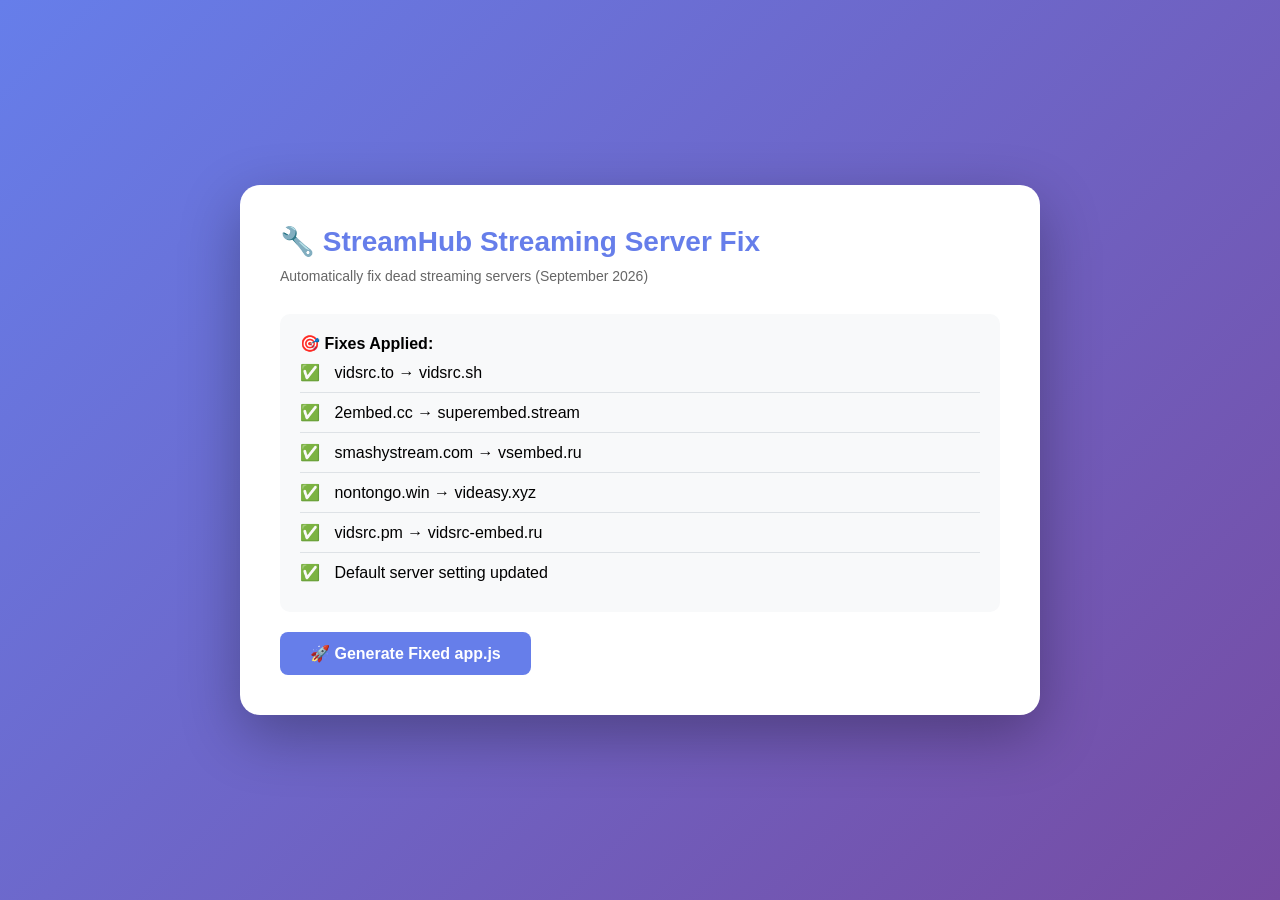
<file: fix-generator.html>
<!DOCTYPE html>
<html lang="en">
<head>
  <meta charset="UTF-8">
  <meta name="viewport" content="width=device-width, initial-scale=1.0">
  <title>StreamHub Streaming Server Fix Generator</title>
  <style>
    * { margin: 0; padding: 0; box-sizing: border-box; }
    body {
      font-family: 'Segoe UI', Tahoma, Geneva, Verdana, sans-serif;
      background: linear-gradient(135deg, #667eea 0%, #764ba2 100%);
      min-height: 100vh;
      display: flex;
      align-items: center;
      justify-content: center;
      padding: 20px;
    }
    .container {
      background: white;
      border-radius: 20px;
      box-shadow: 0 20px 60px rgba(0,0,0,0.3);
      max-width: 800px;
      width: 100%;
      padding: 40px;
    }
    h1 {
      color: #667eea;
      margin-bottom: 10px;
      font-size: 28px;
    }
    .subtitle {
      color: #666;
      margin-bottom: 30px;
      font-size: 14px;
    }
    .status {
      padding: 15px;
      border-radius: 10px;
      margin-bottom: 20px;
      font-weight: 500;
    }
    .status.loading {
      background: #fff3cd;
      color: #856404;
    }
    .status.success {
      background: #d4edda;
      color: #155724;
    }
    .status.error {
      background: #f8d7da;
      color: #721c24;
    }
    .btn {
      background: #667eea;
      color: white;
      border: none;
      padding: 12px 30px;
      border-radius: 8px;
      font-size: 16px;
      font-weight: 600;
      cursor: pointer;
      transition: all 0.3s;
      display: inline-block;
      text-decoration: none;
    }
    .btn:hover {
      background: #5568d3;
      transform: translateY(-2px);
      box-shadow: 0 5px 15px rgba(102, 126, 234, 0.4);
    }
    .btn:disabled {
      background: #ccc;
      cursor: not-allowed;
      transform: none;
    }
    .fixes-list {
      background: #f8f9fa;
      border-radius: 10px;
      padding: 20px;
      margin: 20px 0;
    }
    .fix-item {
      padding: 10px 0;
      border-bottom: 1px solid #dee2e6;
    }
    .fix-item:last-child {
      border-bottom: none;
    }
    .fix-item span {
      display: inline-block;
      margin-right: 10px;
    }
    textarea {
      width: 100%;
      min-height: 200px;
      padding: 15px;
      border: 2px solid #e0e0e0;
      border-radius: 10px;
      font-family: 'Courier New', monospace;
      font-size: 12px;
      margin: 20px 0;
      resize: vertical;
    }
    .progress {
      width: 100%;
      height: 6px;
      background: #e0e0e0;
      border-radius: 3px;
      overflow: hidden;
      margin: 15px 0;
    }
    .progress-bar {
      height: 100%;
      background: #667eea;
      width: 0%;
      transition: width 0.3s;
    }
  </style>
</head>
<body>
  <div class="container">
    <h1>🔧 StreamHub Streaming Server Fix</h1>
    <p class="subtitle">Automatically fix dead streaming servers (September 2026)</p>
    
    <div id="status" class="status loading" style="display:none;">
      ⏳ Processing...
    </div>
    
    <div class="progress" id="progress" style="display:none;">
      <div class="progress-bar" id="progressBar"></div>
    </div>
    
    <div class="fixes-list">
      <strong>🎯 Fixes Applied:</strong>
      <div class="fix-item">
        <span>✅</span> vidsrc.to → vidsrc.sh
      </div>
      <div class="fix-item">
        <span>✅</span> 2embed.cc → superembed.stream
      </div>
      <div class="fix-item">
        <span>✅</span> smashystream.com → vsembed.ru
      </div>
      <div class="fix-item">
        <span>✅</span> nontongo.win → videasy.xyz
      </div>
      <div class="fix-item">
        <span>✅</span> vidsrc.pm → vidsrc-embed.ru
      </div>
      <div class="fix-item">
        <span>✅</span> Default server setting updated
      </div>
    </div>
    
    <button id="generateBtn" class="btn" onclick="generateFix()">
      🚀 Generate Fixed app.js
    </button>
    
    <textarea id="output" placeholder="Fixed app.js code will appear here..." style="display:none;"></textarea>
    
    <button id="downloadBtn" class="btn" onclick="downloadFile()" style="display:none;">
      💾 Download Fixed app.js
    </button>
    
    <button id="copyBtn" class="btn" onclick="copyToClipboard()" style="display:none;">
      📋 Copy to Clipboard
    </button>
  </div>

  <script>
    const APP_JS_URL = 'https://raw.githubusercontent.com/Mylittlestories/streamhub/main/app.js';
    let fixedContent = '';

    async function generateFix() {
      const statusEl = document.getElementById('status');
      const progressEl = document.getElementById('progress');
      const progressBar = document.getElementById('progressBar');
      const outputEl = document.getElementById('output');
      const generateBtn = document.getElementById('generateBtn');
      const downloadBtn = document.getElementById('downloadBtn');
      const copyBtn = document.getElementById('copyBtn');
      
      try {
        // Show loading
        statusEl.style.display = 'block';
        statusEl.className = 'status loading';
        statusEl.textContent = '⏳ Downloading app.js...';
        progressEl.style.display = 'block';
        progressBar.style.width = '20%';
        generateBtn.disabled = true;
        
        // Download
        const response = await fetch(APP_JS_URL);
        if (!response.ok) throw new Error('Failed to download app.js');
        
        let content = await response.text();
        progressBar.style.width = '40%';
        statusEl.textContent = '🔧 Applying fixes...';
        
        // Apply fixes
        content = content.replace(/https:\/\/vidsrc\.to\/embed\/tv\//g, 'https://vidsrc.sh/embed/tv/');
        content = content.replace(/https:\/\/vidsrc\.to\/embed\/movie\//g, 'https://vidsrc.sh/embed/movie/');
        progressBar.style.width = '55%';
        
        content = content.replace(/https:\/\/www\.2embed\.cc\/embedtv\//g, 'https://www.superembed.stream/embed/tv?imdb=');
        content = content.replace(/https:\/\/www\.2embed\.cc\/embed\//g, 'https://www.superembed.stream/embed/movie?imdb=');
        progressBar.style.width = '70%';
        
        content = content.replace(/https:\/\/embed\.smashystream\.com\/playere\.php\?imdb=/g, 'https://vsembed.ru/embed/movie/');
        progressBar.style.width = '80%';
        
        content = content.replace(/https:\/\/www\.nontongo\.win\/embed\/tv\//g, 'https://videasy.xyz/embed/tv?imdb=');
        content = content.replace(/https:\/\/www\.nontongo\.win\/embed\/movie\//g, 'https://videasy.xyz/embed/movie?imdb=');
        progressBar.style.width = '90%';
        
        content = content.replace(/https:\/\/vidsrc\.pm\/embed\/tv\?imdb=/g, 'https://vidsrc-embed.ru/embed/tv/');
        content = content.replace(/https:\/\/vidsrc\.pm\/embed\/movie\?imdb=/g, 'https://vidsrc-embed.ru/embed/movie/');
        
        content = content.replace(/defaultServer:\s*['"]vidsrc['"]/g, "defaultServer: 'vidsrc-primary'");
        progressBar.style.width = '100%';
        
        fixedContent = content;
        
        // Show success
        statusEl.className = 'status success';
        statusEl.textContent = '✅ Fix generated successfully! (' + content.length + ' bytes)';
        outputEl.style.display = 'block';
        outputEl.value = content;
        downloadBtn.style.display = 'inline-block';
        copyBtn.style.display = 'inline-block';
        
      } catch (error) {
        statusEl.className = 'status error';
        statusEl.textContent = '❌ Error: ' + error.message;
        generateBtn.disabled = false;
      }
    }

    function downloadFile() {
      const blob = new Blob([fixedContent], { type: 'text/javascript' });
      const url = URL.createObjectURL(blob);
      const a = document.createElement('a');
      a.href = url;
      a.download = 'app.js';
      a.click();
      URL.revokeObjectURL(url);
      
      alert('✅ Downloaded! Now:\n1. Go to your repository\n2. Replace the old app.js with this file\n3. Commit and push to GitHub');
    }

    function copyToClipboard() {
      const outputEl = document.getElementById('output');
      outputEl.select();
      document.execCommand('copy');
      alert('✅ Copied to clipboard!\n\nNow:\n1. Go to GitHub repository\n2. Click app.js\n3. Click edit (pencil icon)\n4. Select all (Ctrl+A) and paste (Ctrl+V)\n5. Commit changes');
    }
  </script>
</body>
</html>
</file>
